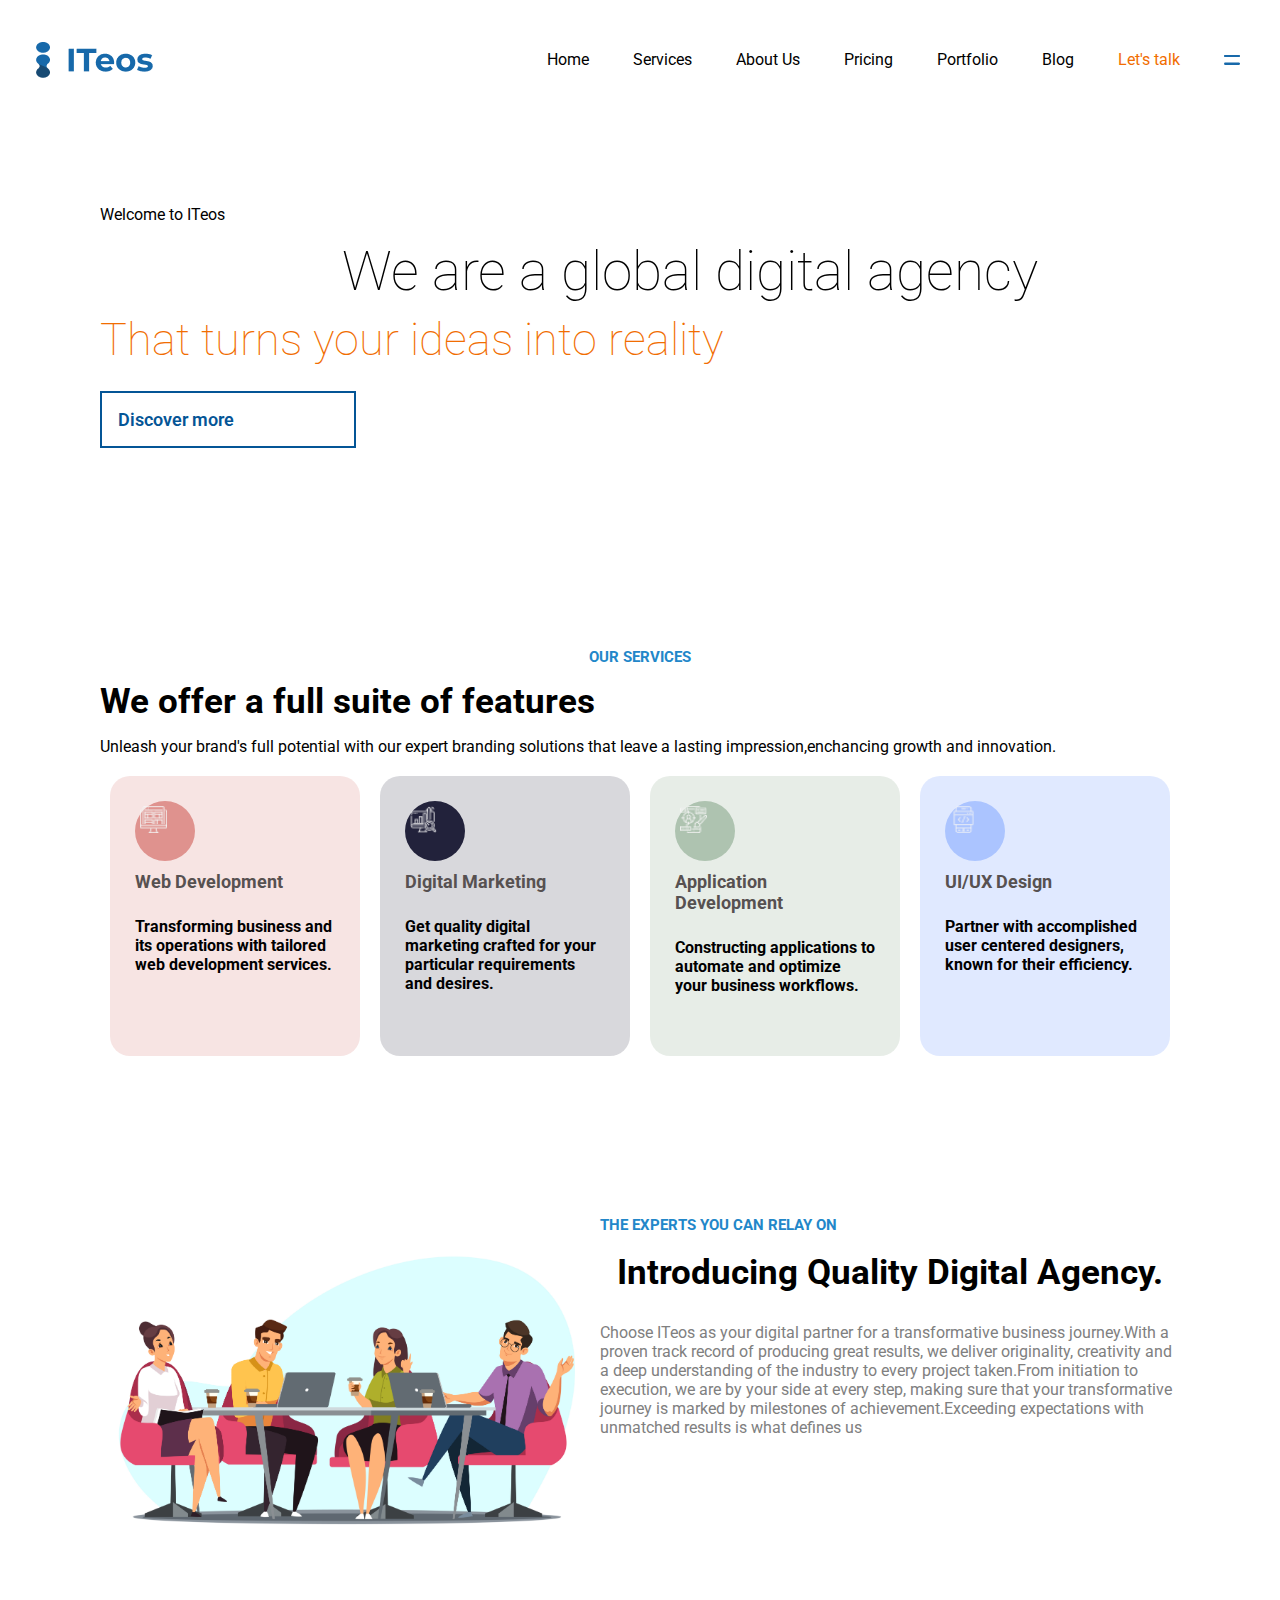
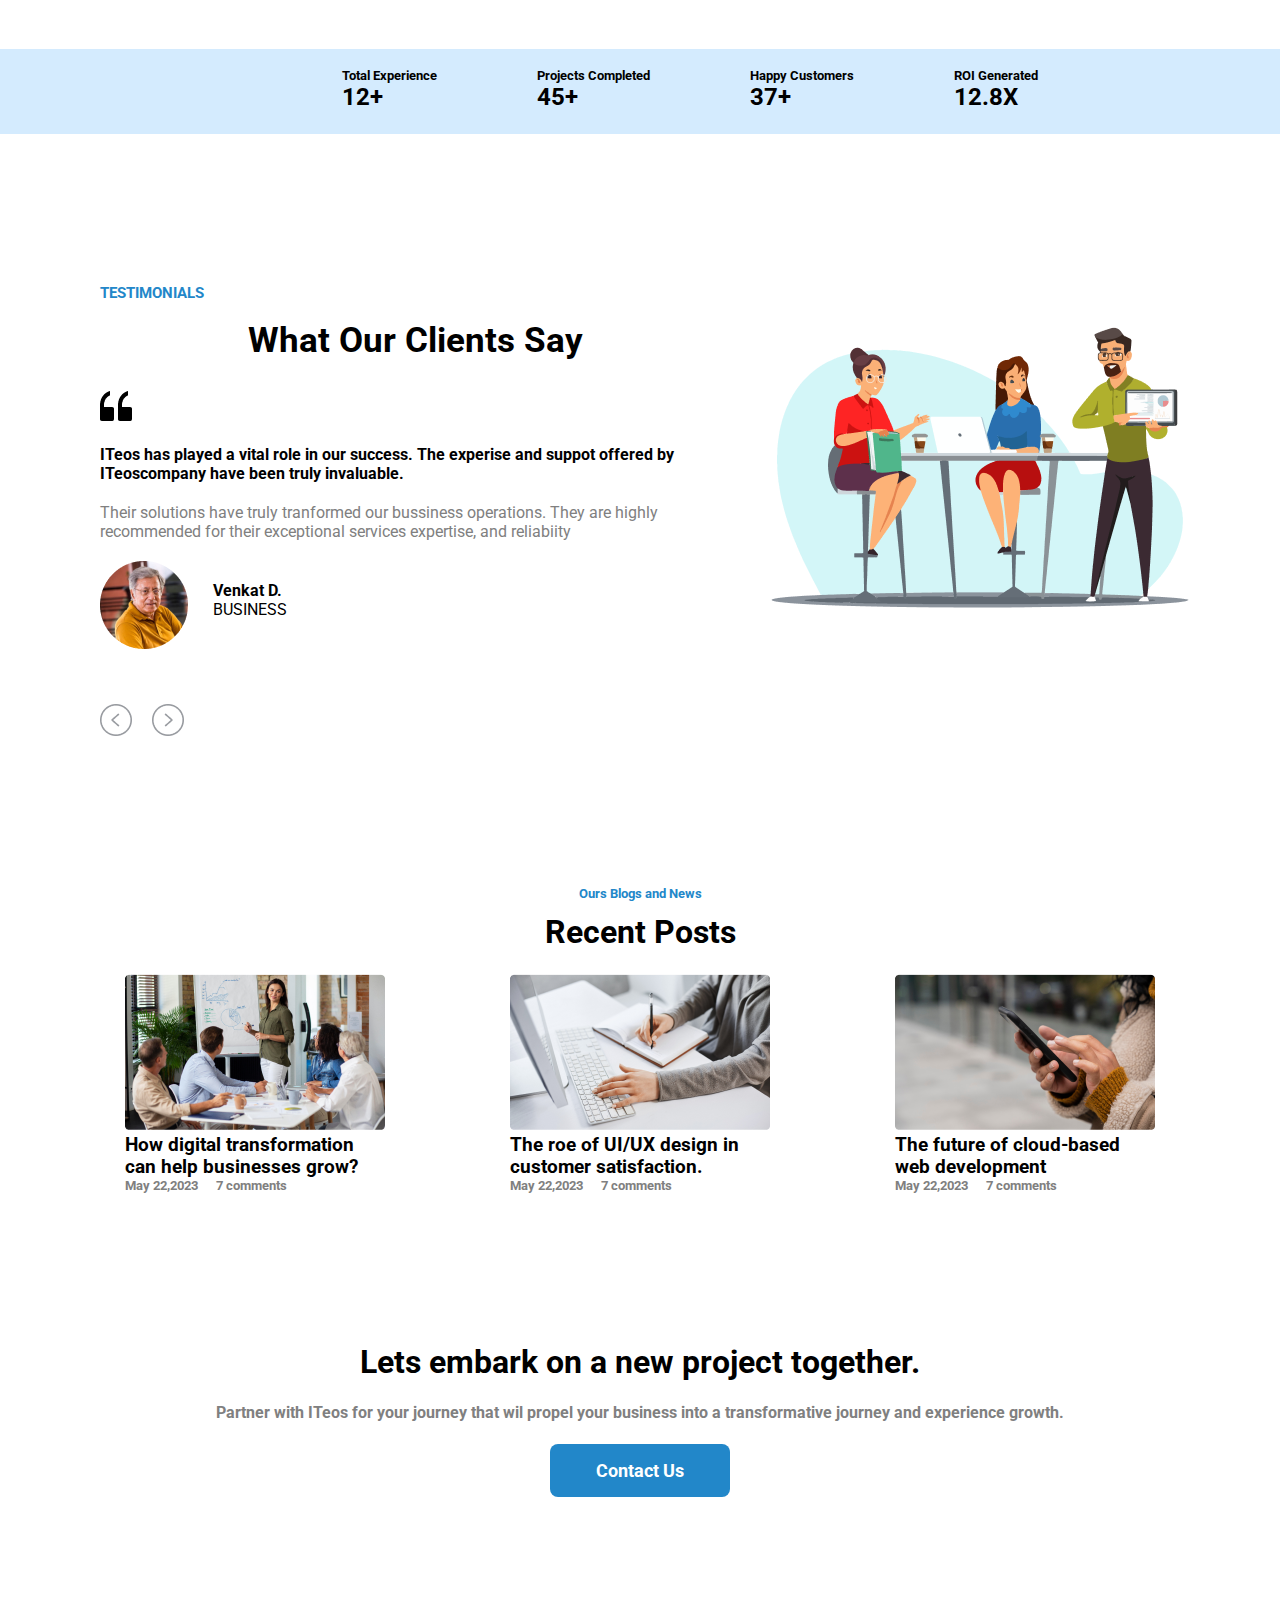
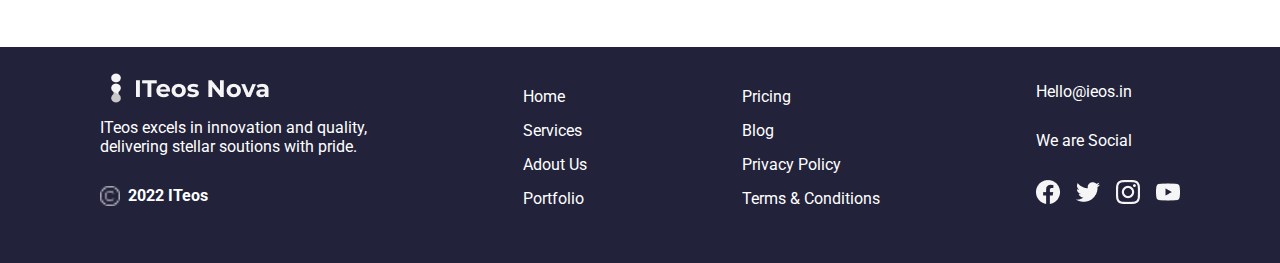
<file: project/index.html>
<!DOCTYPE html>
<html lang="en">
<head>
    <meta charset="UTF-8">
    <meta name="viewport" content="width=device-width, initial-scale=1.0">
    <title>Home Page</title>
    <link href='https://fonts.googleapis.com/css?family=Roboto' rel='stylesheet'>
    <link rel="stylesheet" href="style.css">
</head>
<body>

    <section id="header">
        <nav>
            <img src="img/logo.png">
            <ul>
                <li><a href="#">Home</a></li>
                <li><a href="#">Services</a></li>
                <li><a href="#">About Us</a></li>
                <li><a href="#">Pricing</a></li>
                <li><a href="#">Portfolio</a></li>
                <li><a href="#">Blog</a></li>
                <li id="red"><a href="#">Let's talk</a></li>
                <li><a href="#"><img src="img/menu.png"></a></li>
            </ul>
         </nav>
    </section>

    <section id="welcome">
        <p>Welcome to ITeos</p>
        <h1>We are a global digital agency</h1>
        <h4>That turns your ideas into reality</h4>
        <a href="#">Discover more</a>
    </section>

    <section id="services">
        <h1>OUR SERVICES</h1>
        <h2>We offer a full suite of features</h2>
        <p>Unleash your brand's full potential with our expert branding solutions that leave a lasting impression,enchancing growth and innovation.</p>

        <div class="container">
            <div id="box-1" class="box">
                <div class="icon"><img src="img/web1.png" height="50%"></div>
                <div class="content">
                    <h3>Web Development</h3>
                    <p>Transforming business and its operations with tailored web development services.</p>
             </div>
            </div>
            <div id="box-2" class="box">
                <div class="icon"><img src="img/web2.png" height="50%"></div>
                <div class="content">
                    <h3>Digital Marketing</h3>
                    <p>Get quality digital marketing crafted for your particular requirements and desires.</p>
                        
                </div>
            </div>
            <div id="box-3" class="box">
                <div class="icon"><img src="img/web3.png" height="50%"></div>
                <div class="content">
                    <h3>Application Development</h3>
                    <p>Constructing applications to automate and optimize your business workflows.</p>
                        
                </div>
            </div>
            <div id="box-4" class="box">
                <div class="icon"><img src="img/web4.png" height="50%"></div>
                <div class="content">
                    <h3>UI/UX Design</h3>
                    <p>Partner with accomplished user centered designers, known for their efficiency.</p>
             </div>
            </div>
        </div>
    </section>

    <section id="experts-1">

        <div class="group-1">
            <div class="image"><img src="img/group img.png"></div>
              <div class="text-box2">
                <h2>THE EXPERTS YOU CAN RELAY ON</h2>
                <h1>Introducing Quality                                                                                                 
                    Digital Agency.</h1>
                <p style="color: gray;">Choose ITeos as your digital partner for a transformative business journey.With a proven track record of producing great results, we deliver originality, 
                    creativity and a deep understanding of the industry to every project taken.From initiation to execution, we are by your side at every step, making sure 
                 that your transformative journey is marked by milestones of achievement.Exceeding expectations with unmatched results is what defines us   
                </p>
              </div>
         </div>

    </section>

    <section id="blue-tab">

        <div id="tab">
            <div>
                <h5>Total Experience</h5>
                <h2>12+</h2>
            </div>
            <div>
                <h5>Projects Completed</h5>
                <h2>45+</h2>
            </div>
            <div>
                <h5>Happy Customers</h5>
                <h2>37+</h2>
            </div>
            <div>
                <h5>ROI Generated</h5>
                <h2>12.8X</h2>
            </div>
        </div>

    </section>

    <section id="experts-2">

        <div class="group-2">
              <div class="text-box2">
                <h2>TESTIMONIALS</h2>
                <h1>What Our Clients Say</h1>
                <img src="img/doublequotes.png">
                <p><strong>ITeos has played a vital role in our success. The experise and suppot offered by ITeoscompany have been truly invaluable.</strong></p>
                <p style="color: gray;">Their solutions have truly tranformed our bussiness operations. They are highly recommended for their exceptional services expertise, and reliabiity</p>
                <div class="human">
                    <img src="img/Rectangle 9.png">
                    <p><strong>Venkat D.</strong><br>BUSINESS</p>
                </div>
                <div class="arrow">
                    <img src="img/arrow1.png">
                    <img src="img/arrow2.png">
                </div>
              </div>
              <div class="image"><img src="img/group-2.png"></div>
         </div>

    </section>

    <section id="recent-posts">
        <div id="post-heading">
            <h5>Ours Blogs and News</h3>
            <h1>Recent Posts</h1>
        </div>
        <div id="post-imgs">
            <div>
                <img src="img/Rectangle 6.png">
                <h3>How digital transformation <br> can help businesses grow?</h3>
                <h5>May 22,2023&nbsp;&nbsp;&nbsp;&nbsp;&nbsp;&nbsp;7 comments</h5>
            </div>
            <div>
                <img src="img/Rectangle 7.png">
                <h3>The roe of UI/UX design in <br>customer satisfaction.</h3>
                <h5>May 22,2023&nbsp;&nbsp;&nbsp;&nbsp;&nbsp;&nbsp;7 comments</h5>
            </div>
            <div>
                <img src="img/Rectangle 8.png">
                <h3>The future of cloud-based <br> web development</h3>
                <h5>May 22,2023&nbsp;&nbsp;&nbsp;&nbsp;&nbsp;&nbsp;7 comments</h5>
            </div>
        </div>

    </section>

    <section id="contact-us">
        <h1>Lets embark on a new project together.</h1>
        <h4>Partner with ITeos for your journey that wil propel your business into a transformative journey and experience growth.</h4>
        <p><a href="#" class="btn">Contact Us</a></p>
    </section>

    <section id="footer">
        <div class="footer-div">
            <img src="img/logo2.png">
            <p>ITeos excels in innovation and quality,<br>delivering stellar soutions with pride.</p>
            <div class="copyright">
                <img src="img/copyright (2) 1.png" width="20px" height="20px">
                <h4>&nbsp;&nbsp;2022 ITeos</p>
            </div>
        </div>
        <div class="options-div">
            <p>Home</p>
            <p>Services</p>
            <p>Adout Us</p>
            <p>Portfolio</p>
        </div>
        <div class="options-div">
            <p>Pricing</p>
            <p>Blog</p>
            <p>Privacy Policy</p>
            <p>Terms & Conditions</p>
        </div>
        <div class="footer-div">
            <p>Hello@ieos.in</p>
            <p>We are Social</p>
            <div class="social-media">
                <p><img src="img/facebook 2.png">&nbsp;&nbsp;&nbsp;&nbsp;<img src="img/twitter 2.png">&nbsp;&nbsp;&nbsp;&nbsp;<img src="img/instagram 1.png">&nbsp;&nbsp;&nbsp;&nbsp;<img src="img/youtube 1.png"></p>
            </div>
        </div>
    </section>
</body>
</html>
</file>
<file: project/style.css>
*{
    margin: 0;
    padding: 0;
    box-sizing: border-box;
    font-family:'Roboto';
}

#header {
    padding: 20px 20px;
}

nav{
    width: 100%;
    display: flex;
    align-items: calc(2px);
    justify-content: space-between;
    padding: 20px 0;
}

nav ul li{
    display: inline-block;
    list-style: none;
    margin: 10px 20px;
}
nav ul li a{
    text-decoration: none;
    color: black;
}

#header nav  ul li a:hover,
#header nav ul li a.active {
    color: #263bd9;
}

#red a {
    color: rgb(241, 109, 1);
}

#welcome {
    margin-top: 85px;
    max-width: 100%;
    padding-left: 100px;
}

#welcome h1{
    font-size: 55px;
    font-weight: 100;
    margin-bottom: 10px;
    margin-top: 15px;
    color: black;
}
#welcome h4 {
    font-size: 45px;
    font-weight: lighter;
    margin-bottom: 25px;
    color: rgb(241, 109, 1);
}
#welcome a{
    display: inline-block;
    text-decoration: none;
    color: rgb(4, 85, 150);
    border: solid;
    border-width: 2px;
    border-color: rgb(4, 85, 150);
    background: none;
    padding: 16px 120px 16px 16px;
    font-size: 18px;
    font-weight: 600;
}

#services {
    padding-left: 100px;
    padding-right: 100px;
}

#services p {
    margin-top: 15px;
}
#services h1{
    font-size: 15px;
    margin-bottom: 15px;
    margin-top: 200px;
    color: #2287C9;
}
#services h2{
    font-size: 35px;
    margin-bottom: 15px;
    font-weight: bold;
    color: black;
}
.container
{
    display: flex;
    margin-right: 0%;
    justify-content: center;
}
.container .box 
{
    position: relative;
    width: 300px;
    height: 280px;
    padding: 25px;
    border-radius: 20px;
    margin: 10px;
    margin-right: 10px;
    margin-top: 20px;
    box-sizing: border-box;
    overflow: hidden;
    text-align: start;
}

#box-1 {
    background: #df928e3f;
}

#box-2 {
    background: #22223b2d;
}

#box-3 {
    background: #aec3b04d;
}

#box-4 {
    background:#abc4ff5d;
}

.container .box .icon
{
    position: relative;
    width: 60px;
    height: 60px;
    padding: 5px 5px 1px;
    margin-top: 0;
    display: flex;
    border-radius: 50%;
    justify-content: left;
    align-items: left;
}

#box-1 .icon {
    background: #DF928E; 

}
#box-2 .icon {
    background: #22223B; 
}
#box-3 .icon {
    background: #AEC3B0; 
}
#box-4 .icon {
    background: #ABC4FF; 
}

.box .content h3{
    font-size: 18px;
    font-weight: bold;
    margin-bottom: 25px;
    align-items: center;
    margin-top: 10px;
    color: rgb(87, 81, 81);
}
.box .content p{
    font-size: 20px auto;
    font-weight: 700;
    color: #000;
}

#experts-1 {
    padding-left: 100px;
    padding-right: 100px;
}

.group-1 {
    margin: 150px auto; 
    width: 100%;
}

.group-1 img {
    max-width: 500px;
    float: left;
    margin-bottom: 100px;
    border-radius: 100px;
}

.text-box2 h2 {
    font-size: 20px;
    margin-bottom: 30px;
    color: #2287C9;
}
.text-box2 h1 {
    font-size: 40px;
    margin-bottom: 30px;
}

#blue-tab {
    background-color: rgb(212, 235, 254);
    width: 100%;
    height: 85px;
    padding-top: 19px;
    display: flex;
    justify-content: center;
}

#tab {
    display: flex;
    justify-content: space-evenly;
}

#tab div {
    margin-left: 100px;
}

#experts-2 {
    padding-left: 100px;
    padding-right: 100px;
}

.group-2 {
    margin: 150px auto; 
    width: 100%;
    display: flex;
    justify-content: space-between;
}

.group-2 .image {
    max-width: 450px;
    float: right;
    margin-bottom: 100px;
    border-radius: 100px;
}

.text-box2 h2 {
    font-size: 15px;
    margin-bottom: 18px;
    color: #2287C9;
}
.text-box2 h1 {
    font-size: 35px;
    margin-bottom: 30px;
}

.text-box2 p {
    margin-top: 20px;
}

.text-box2 .human {
    margin-top: 20px;
    display: flex;
    justify-content: start;
}

.text-box2 .human p{
    margin-left: 25px;
}

.text-box2 .arrow {
    margin-top: 55px;
    display: flex;
    justify-content: start;
}

.text-box2 .arrow img {
    margin-right: 20px;
}

#post-heading h5 {
    color: #2287C9;
    margin-bottom: 12px;
}

#post-heading h1 {
    font-weight: bold;
    margin-bottom: 23px;
}

#post-heading h5,h1{
    text-align: center;
}

#post-imgs {
    display: flex;
    justify-content: space-evenly;
}

#post-imgs h3 {
    font-weight: bold;
}

#post-imgs h5 {
    color: gray;
}

#contact-us {
    margin: 150px auto; 
}

#contact-us h1 {
    font-weight: bold;
    text-align: center;
}

#contact-us h4 {
    color: gray;
    text-align: center;
    margin-top: 22px;
    margin-bottom: 22px;
}

#contact-us p {
    display: flex;
    justify-content: center;
}

.btn {
    display: flex;
    justify-content: center;
    text-decoration: none;
    font-size: 18px;
    font-weight: bold;
    background: #2287C9;
    width: 180px;
    padding: 16px;
    text-align: center;
    color: #fff;
    border-radius: 8px;
    cursor: pointer;
}

#footer {
    padding: 25px;
    background-color: #22223B;
    display: flex;
    justify-content: space-between;
    color: #fff;
    padding-left: 100px;
    padding-right: 100px;
}

#footer .footer-div p {
    margin-top: 10px;
    margin-bottom: 32px;
}

#footer .copyright {
    display: flex;
    justify-content: left;
}

#footer .options-div p {
    margin-top: 15px;
}

#footer .footer-div p {
    margin-bottom: 30px;
}
</file>
